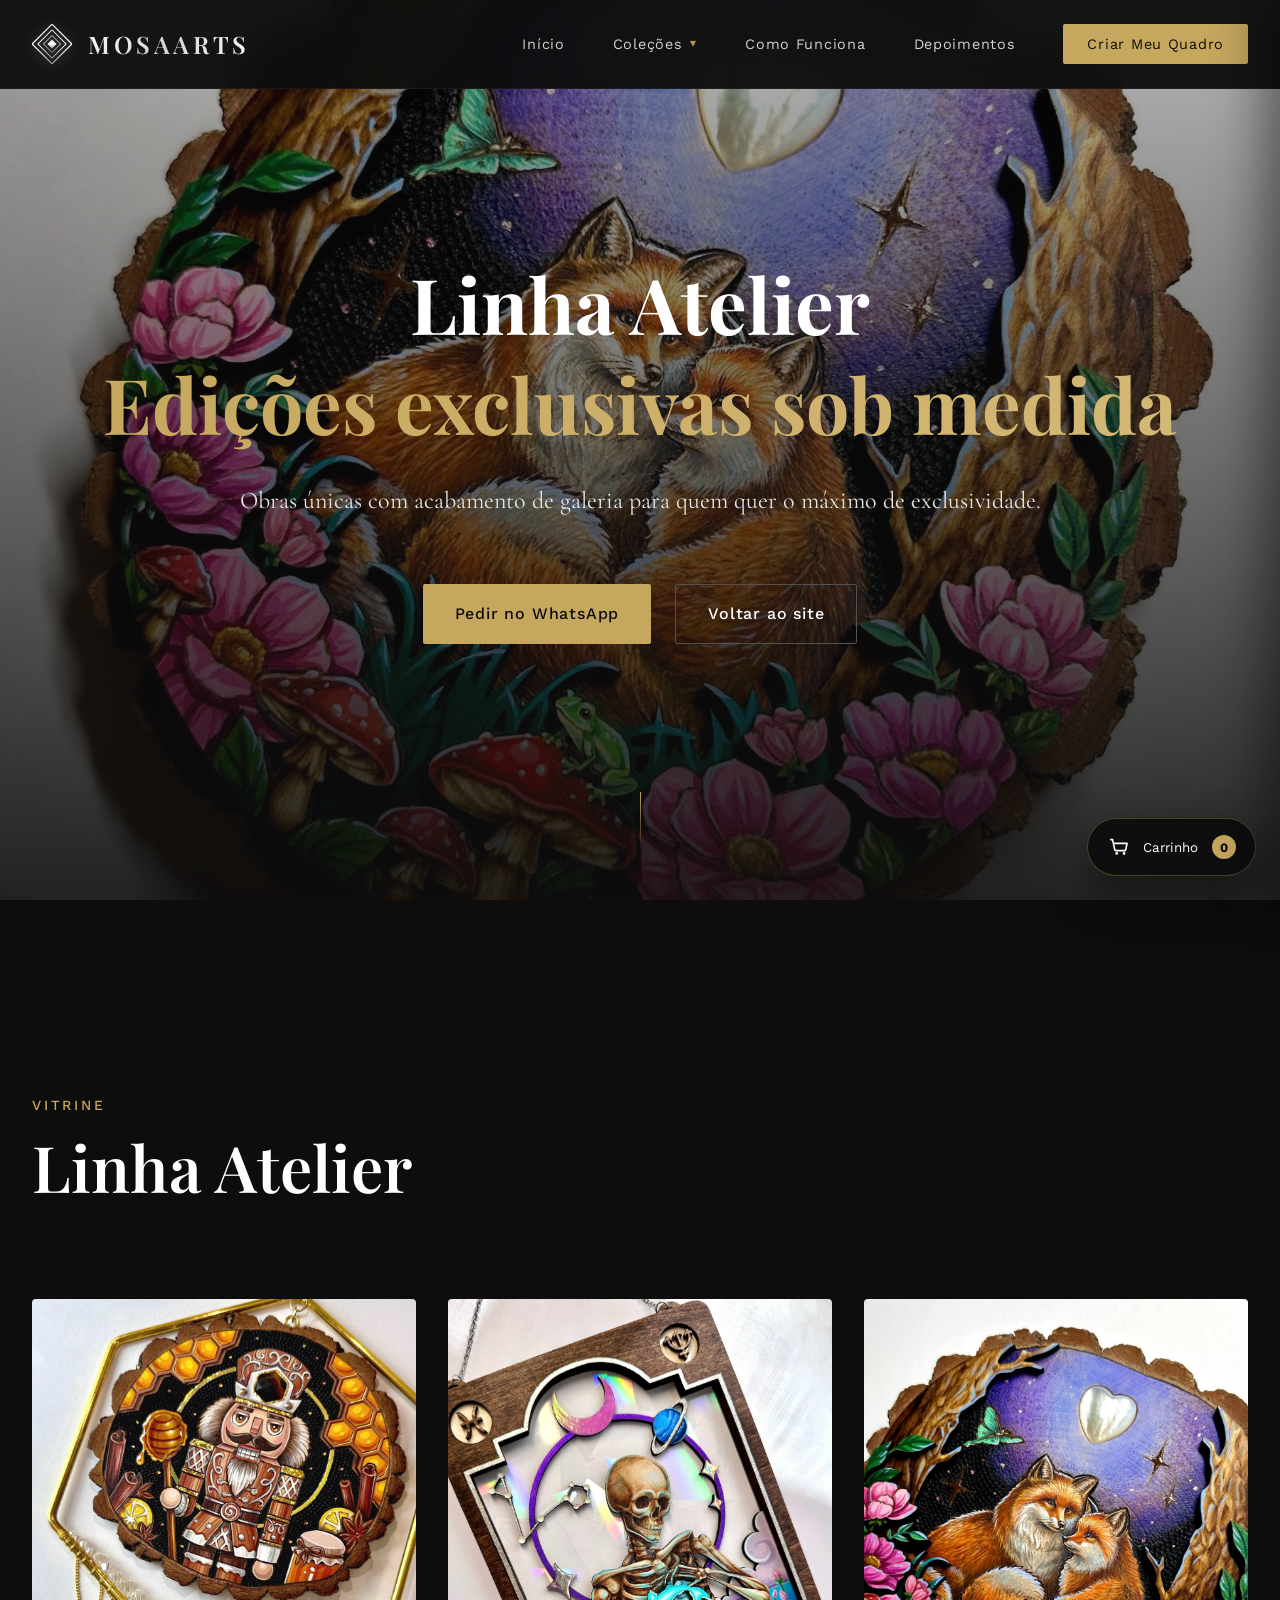
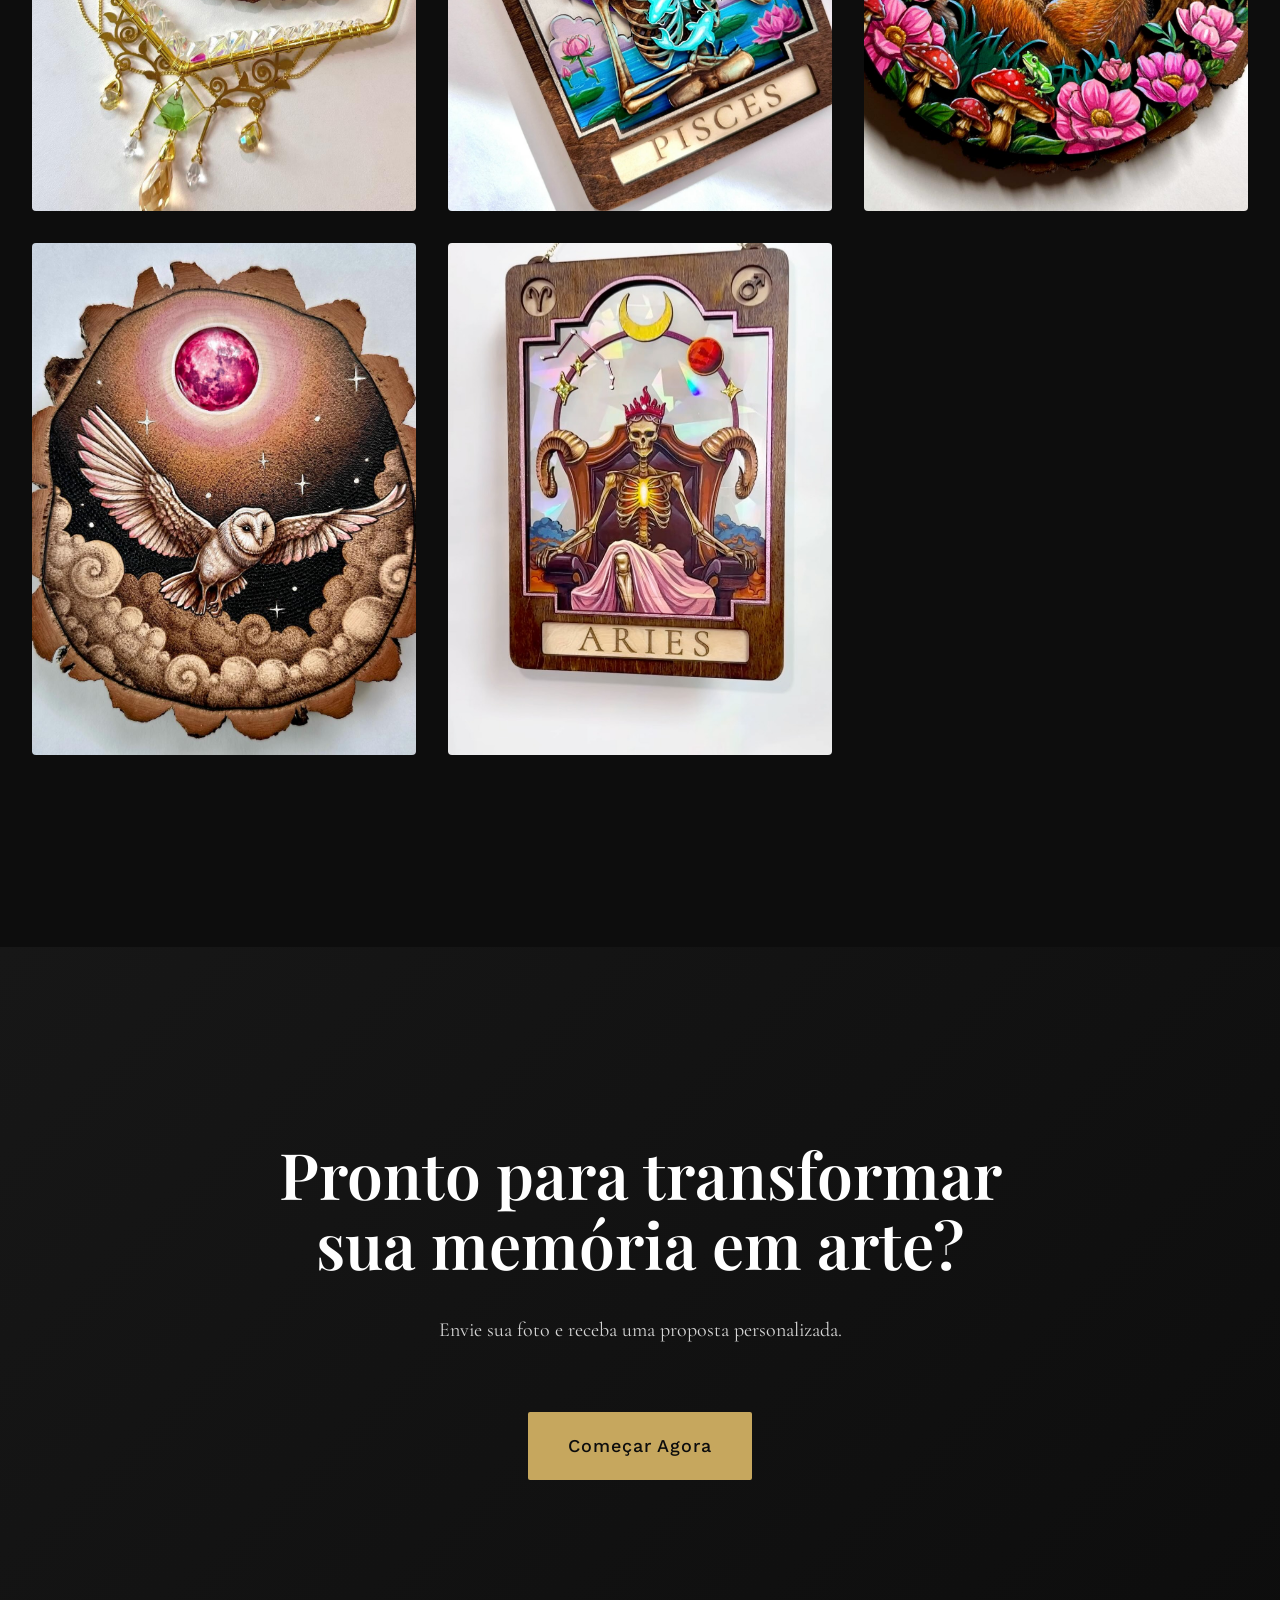
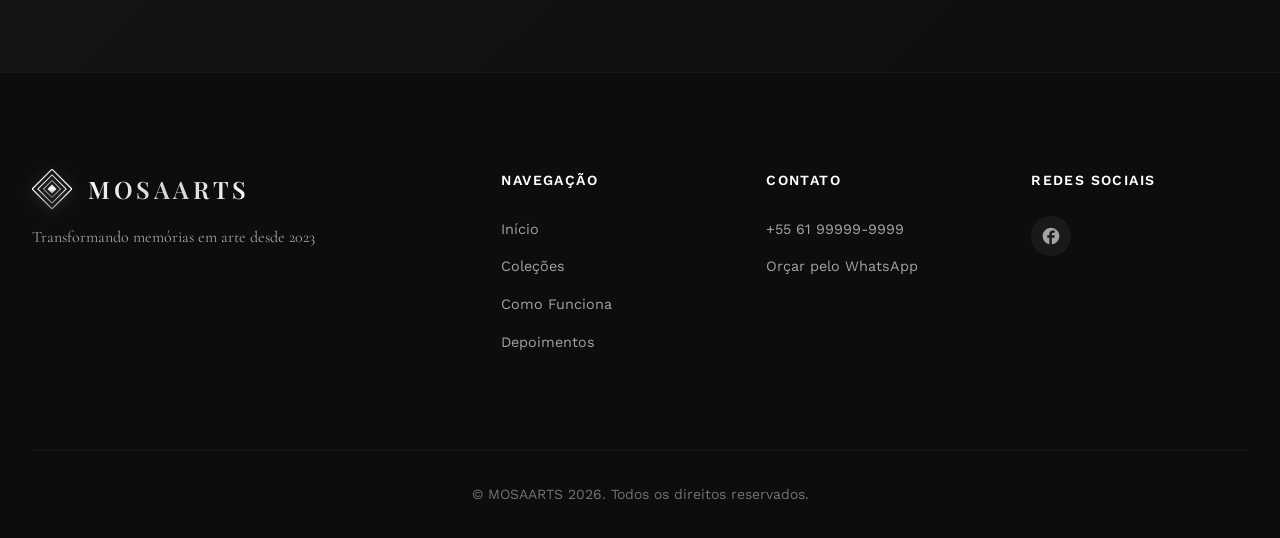
<file: linha-atelier.html>
<!DOCTYPE html>
<html lang="pt-BR">
<head>
    <meta charset="UTF-8">
    <meta name="viewport" content="width=device-width, initial-scale=1.0">
    <title>MOSAARTS — Linha Atelier</title>
    <link rel="stylesheet" href="style.css">
</head>
<body>
    <header class="header">
        <nav class="nav">
            <a class="logo" href="index.html#inicio" aria-label="Voltar para o início">
                <svg class="logo-icon" viewBox="0 0 100 100" fill="none" xmlns="http://www.w3.org/2000/svg">
                    <defs>
                        <linearGradient id="logoGradientLine" x1="0%" y1="0%" x2="100%" y2="100%">
                            <stop offset="0%" style="stop-color:#E8E8E8;stop-opacity:1" />
                            <stop offset="50%" style="stop-color:#FFFFFF;stop-opacity:1" />
                            <stop offset="100%" style="stop-color:#A0A0A0;stop-opacity:1" />
                        </linearGradient>
                    </defs>
                    <g transform="rotate(45 50 50)">
                        <rect x="15" y="15" width="70" height="70" fill="none" stroke="url(#logoGradientLine)" stroke-width="3"/>
                        <rect x="25" y="25" width="50" height="50" fill="none" stroke="url(#logoGradientLine)" stroke-width="2.5"/>
                        <rect x="35" y="35" width="30" height="30" fill="none" stroke="url(#logoGradientLine)" stroke-width="2"/>
                        <rect x="42" y="42" width="16" height="16" fill="url(#logoGradientLine)"/>
                    </g>
                </svg>
                <span class="logo-text">MOSAARTS</span>
            </a>
            <ul class="nav-menu">
                <li><a href="index.html#inicio">Início</a></li>
                <li class="nav-dropdown">
                    <a href="index.html#linhas" class="dropdown-toggle">Coleções <span class="dropdown-caret">▾</span></a>
                    <ul class="dropdown-menu">
                        <li><a href="linha-essence.html">Linha Essence</a></li>
                        <li><a href="linha-layerart.html">Linha LayerArt</a></li>
                        <li><a href="linha-atelier.html">Linha Atelier</a></li>
                    </ul>
                </li>
                <li><a href="index.html#como-funciona">Como Funciona</a></li>
                <li><a href="index.html#depoimentos">Depoimentos</a></li>
                <li><a href="index.html#criar" class="nav-cta">Criar Meu Quadro</a></li>
            </ul>
            <button class="menu-toggle" aria-label="Menu">
                <span></span><span></span><span></span>
            </button>
        </nav>
    </header>

    <section class="hero" id="inicio">
        <div class="hero-background" style="background-image:url('629183742_18402452152132441_1429313259227310710_n.jpg'); background-position:center center;">
            <div class="hero-overlay"></div>
        </div>
        <div class="hero-content">
            <h1 class="hero-title">
                <span class="hero-title-line">Linha Atelier</span>
                <span class="hero-title-line hero-title-highlight">Edições exclusivas sob medida</span>
            </h1>
            <p class="hero-subtitle">Obras únicas com acabamento de galeria para quem quer o máximo de exclusividade.</p>
            <div class="hero-actions">
                <a href="index.html#criar" class="btn btn-primary">Pedir no WhatsApp</a>
                <a href="index.html#colecao" class="btn btn-secondary">Voltar ao site</a>
            </div>
        </div>
        <div class="hero-scroll"><div class="hero-scroll-line"></div></div>
    </section>

    <section class="gallery" id="colecao">
        <div class="container">
            <div class="section-header">
                <span class="section-label">Vitrine</span>
                <h2 class="section-title">Linha Atelier</h2>
            </div>
            
            <div class="gallery-grid">

                <div class="gallery-item">
                    <div class="gallery-image">
                        <img src="587785806_18394315855132441_5731609512388290162_n.jpg" alt="Peça autoral Quebra-Nozes Dourado - MOSAARTS" class="gallery-img">
                    </div>
                    <div class="gallery-info">
                        <h3>Quebra-Nozes Dourado</h3>
                        <p>Peça autoral com atmosfera quente, detalhes ornamentais e acabamento cenográfico refinado.</p>
                        <span class="category-tag">Exclusivo sob medida</span>
                        <div class="product-price-row">
                            <span class="product-price-label">A partir de</span>
                            <strong class="product-price">R$ 989,90</strong>
                        </div>
                        <button class="btn btn-primary btn-cart add-to-cart-btn" type="button" data-product-name="Quebra-Nozes Dourado" data-product-price="989.90">
                            Adicionar ao carrinho
                        </button>
                    </div>
                </div>

                <div class="gallery-item">
                    <div class="gallery-image">
                        <img src="628927218_18401653852132441_4092043478894553251_n.jpg" alt="Peça autoral Signo de Peixes - MOSAARTS" class="gallery-img">
                    </div>
                    <div class="gallery-info">
                        <h3>Signo de Peixes</h3>
                        <p>Composição mística com linguagem simbólica, camadas visuais e brilho artístico singular.</p>
                        <span class="category-tag">Arte personalizada</span>
                        <div class="product-price-row">
                            <span class="product-price-label">A partir de</span>
                            <strong class="product-price">R$ 1.349</strong>
                        </div>
                        <button class="btn btn-primary btn-cart add-to-cart-btn" type="button" data-product-name="Signo de Peixes" data-product-price="1349.00">
                            Adicionar ao carrinho
                        </button>
                    </div>
                </div>

                <div class="gallery-item">
                    <div class="gallery-image">
                        <img src="629183742_18402452152132441_1429313259227310710_n.jpg" alt="Peça autoral Raposas ao Luar - MOSAARTS" class="gallery-img">
                    </div>
                    <div class="gallery-info">
                        <h3>Raposas ao Luar</h3>
                        <p>Obra delicada com clima de conto ilustrado, natureza viva e pintura rica em textura.</p>
                        <span class="category-tag">Pintura em madeira</span>
                        <div class="product-price-row">
                            <span class="product-price-label">A partir de</span>
                            <strong class="product-price">R$ 829,90</strong>
                        </div>
                        <button class="btn btn-primary btn-cart add-to-cart-btn" type="button" data-product-name="Raposas ao Luar" data-product-price="829.90">
                            Adicionar ao carrinho
                        </button>
                    </div>
                </div>

                <div class="gallery-item">
                    <div class="gallery-image">
                        <img src="649051438_18404824603132441_9034935591800528532_n.jpg" alt="Peça autoral Coruja Celestial - MOSAARTS" class="gallery-img">
                    </div>
                    <div class="gallery-info">
                        <h3>Coruja Celestial</h3>
                        <p>Visual noturno sofisticado com lua rubi, nuvens etéreas e traço artesanal refinado.</p>
                        <span class="category-tag">Edição autoral</span>
                        <div class="product-price-row">
                            <span class="product-price-label">A partir de</span>
                            <strong class="product-price">R$ 1.339,90</strong>
                        </div>
                        <button class="btn btn-primary btn-cart add-to-cart-btn" type="button" data-product-name="Coruja Celestial" data-product-price="1339.90">
                            Adicionar ao carrinho
                        </button>
                    </div>
                </div>

                <div class="gallery-item">
                    <div class="gallery-image">
                        <img src="657702446_18407739892132441_7415108048412754743_n.jpg" alt="Peça autoral Signo de Áries - MOSAARTS" class="gallery-img">
                    </div>
                    <div class="gallery-info">
                        <h3>Signo de Áries</h3>
                        <p>Composição dramática com estética zodiacal, presença escultórica e assinatura artística.</p>
                        <span class="category-tag">Coleção Atelier</span>
                        <div class="product-price-row">
                            <span class="product-price-label">A partir de</span>
                            <strong class="product-price">R$ 1.349,90</strong>
                        </div>
                        <button class="btn btn-primary btn-cart add-to-cart-btn" type="button" data-product-name="Signo de Áries" data-product-price="1349.90">
                            Adicionar ao carrinho
                        </button>
                    </div>
                </div>

            </div>
        </div>
    </section>

    <section class="cta-final">
        <div class="container">
            <div class="cta-content">
                <h2 class="cta-title">Pronto para transformar<br>sua memória em arte?</h2>
                <p class="cta-subtitle">Envie sua foto e receba uma proposta personalizada.</p>
                <a href="index.html#criar" class="btn btn-primary btn-large">Começar Agora</a>
            </div>
        </div>
    </section>

    <footer class="footer">
        <div class="container">
            <div class="footer-content">
                <div class="footer-brand">
                    <div class="logo">
                        <svg class="logo-icon" viewBox="0 0 100 100" fill="none" xmlns="http://www.w3.org/2000/svg">
                            <defs>
                                <linearGradient id="logoGradientFooterLine" x1="0%" y1="0%" x2="100%" y2="100%">
                                    <stop offset="0%" style="stop-color:#E8E8E8;stop-opacity:1" />
                                    <stop offset="50%" style="stop-color:#FFFFFF;stop-opacity:1" />
                                    <stop offset="100%" style="stop-color:#A0A0A0;stop-opacity:1" />
                                </linearGradient>
                            </defs>
                            <g transform="rotate(45 50 50)">
                                <rect x="15" y="15" width="70" height="70" fill="none" stroke="url(#logoGradientFooterLine)" stroke-width="3"/>
                                <rect x="25" y="25" width="50" height="50" fill="none" stroke="url(#logoGradientFooterLine)" stroke-width="2.5"/>
                                <rect x="35" y="35" width="30" height="30" fill="none" stroke="url(#logoGradientFooterLine)" stroke-width="2"/>
                                <rect x="42" y="42" width="16" height="16" fill="url(#logoGradientFooterLine)"/>
                            </g>
                        </svg>
                        <span class="logo-text">MOSAARTS</span>
                    </div>
                    <p class="footer-tagline">Transformando memórias em arte desde 2023</p>
                </div>

                <div class="footer-links">
                    <div class="footer-column">
                        <h4>Navegação</h4>
                        <ul>
                            <li><a href="index.html#inicio">Início</a></li>
                            <li><a href="index.html#linhas">Coleções</a></li>
                            <li><a href="index.html#como-funciona">Como Funciona</a></li>
                            <li><a href="index.html#depoimentos">Depoimentos</a></li>
                        </ul>
                    </div>
                    <div class="footer-column">
                        <h4>Contato</h4>
                        <ul>
                            <li><a href="tel:+5561999999999">+55 61 99999-9999</a></li>
                            <li><a href="index.html#criar">Orçar pelo WhatsApp</a></li>
                        </ul>
                    </div>
                    <div class="footer-column">
                        <h4>Redes Sociais</h4>
                        <div class="social-links">
                            <a href="#" aria-label="Instagram">
                                <svg viewBox="0 0 24 24" fill="currentColor">
                                    <path d="M12 2C6.477 2 2 6.477 2 12C2 17.523 6.477 22 12 22C17.523 22 22 17.523 22 12C22 6.477 17.523 2 12 2ZM16.5 8H14.5C13.673 8 13 8.673 13 9.5V11H16.5L16 14H13V22H10V14H7.5V11H10V9.5C10 7.019 11.519 5.5 14 5.5H16.5V8Z"/>
                                </svg>
                            </a>
                        </div>
                    </div>
                </div>
            </div>
            <div class="footer-bottom">
                <p>© MOSAARTS 2026. Todos os direitos reservados.</p>
            </div>
        </div>
    </footer>

    <script src="script.js"></script>
</body>
</html>
</file>
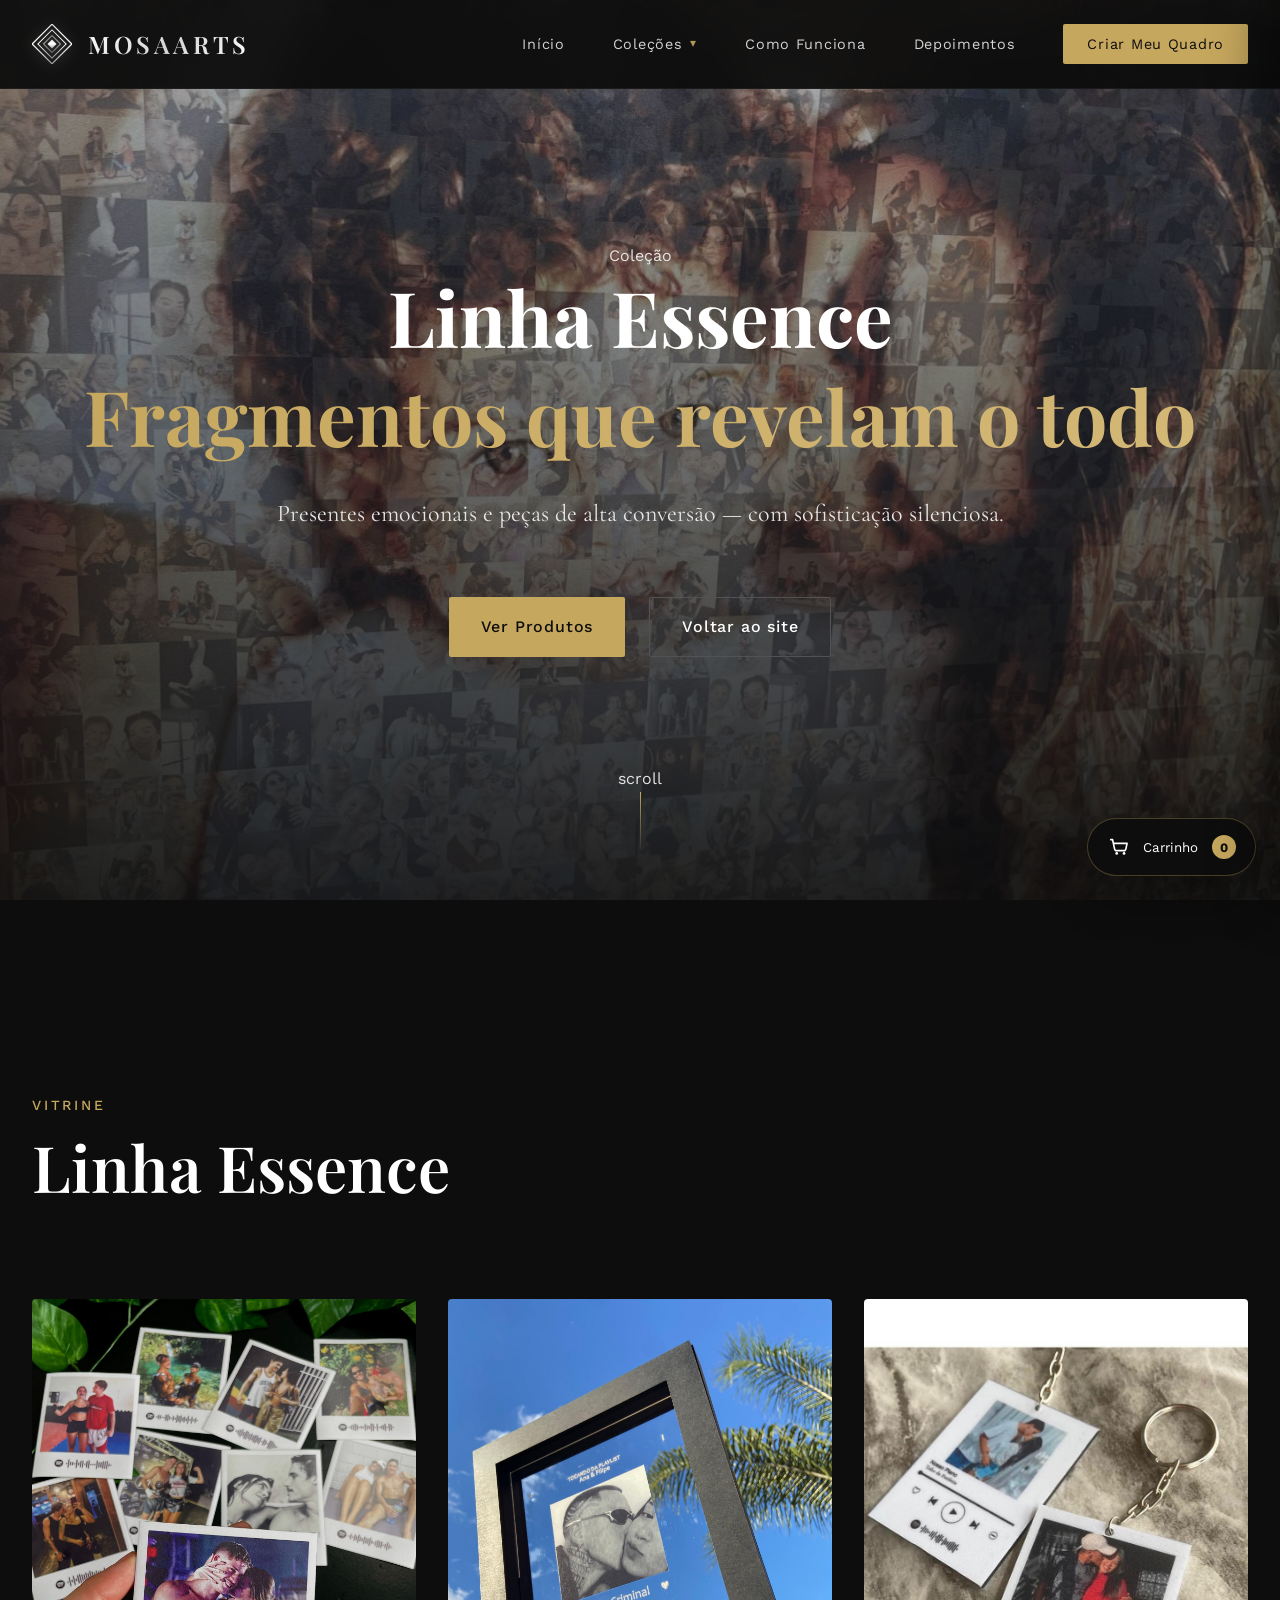
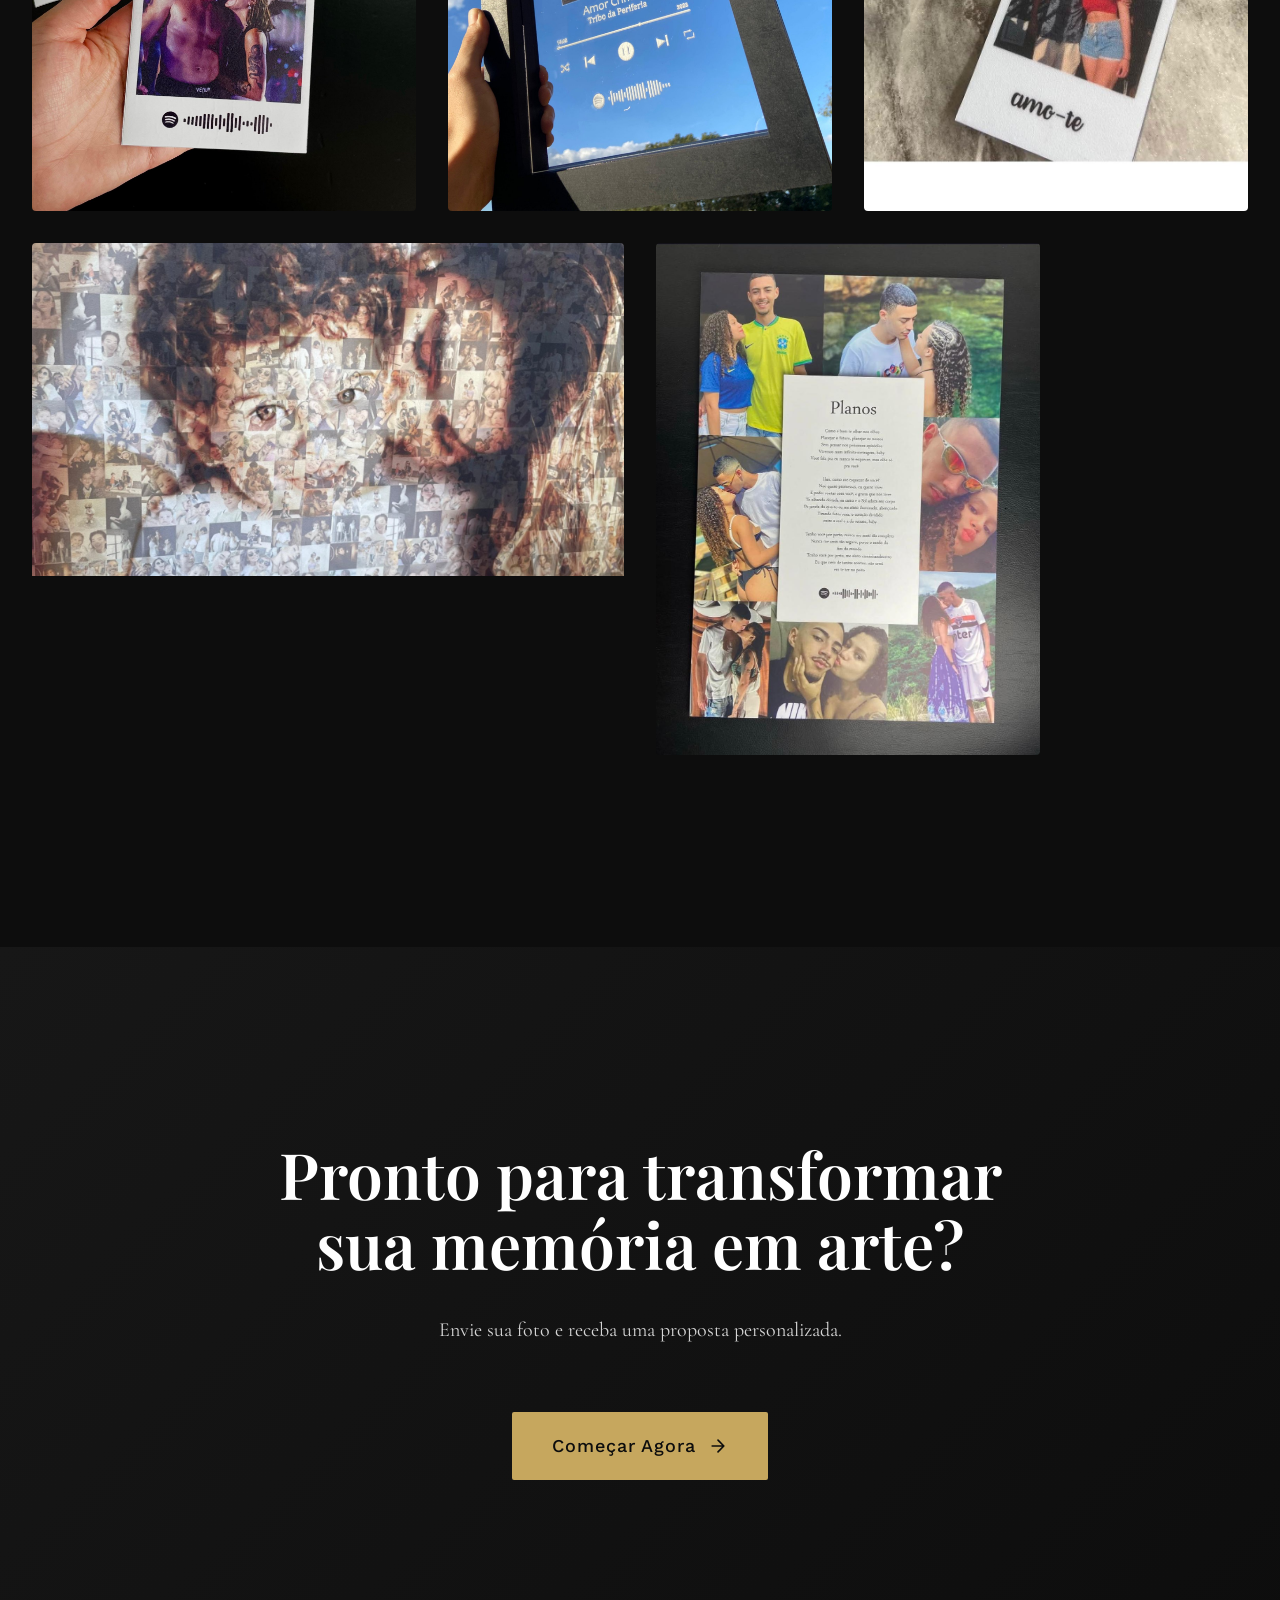
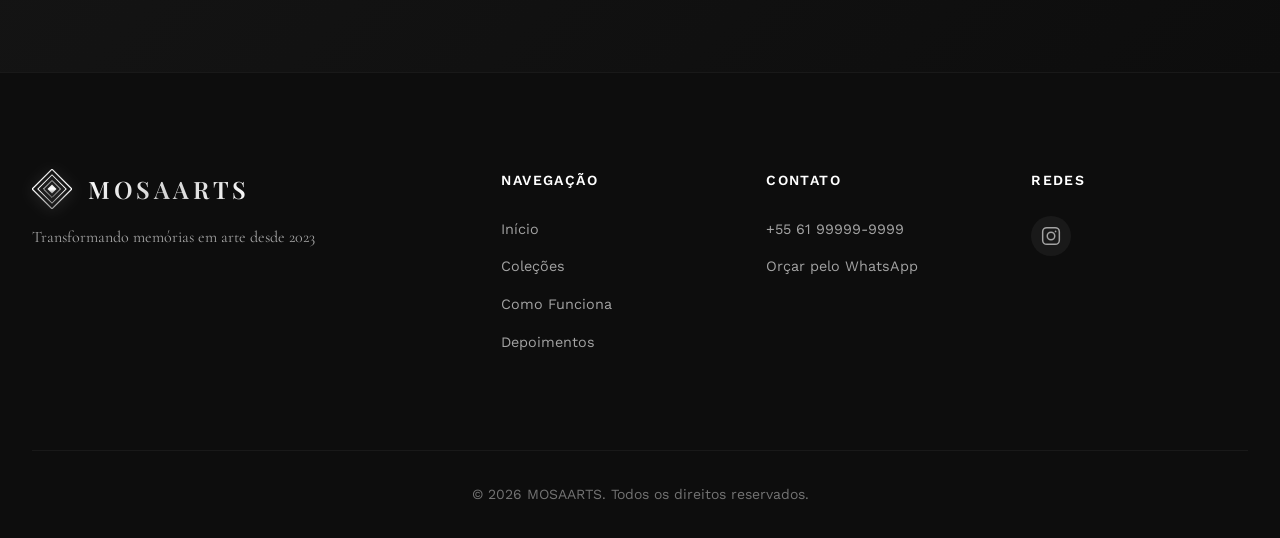
<file: linha-essence.html>
<!DOCTYPE html>
<html lang="pt-BR">
<head>
  <meta charset="UTF-8">
  <meta name="viewport" content="width=device-width, initial-scale=1.0">
  <meta name="description" content="MOSAARTS Linha Essence — Presentes emocionais e peças de alta conversão com sofisticação silenciosa.">
  <title>MOSAARTS — Linha Essence</title>
  <link rel="preconnect" href="https://fonts.googleapis.com">
  <link rel="preconnect" href="https://fonts.gstatic.com" crossorigin>
  <link rel="stylesheet" href="style.css">
</head>
<body>

  <header class="header" role="banner">
    <nav class="nav" aria-label="Navegação principal">
      <a class="logo" href="index.html" aria-label="MOSAARTS — Voltar ao início">
        <svg class="logo-icon" viewBox="0 0 100 100" fill="none" aria-hidden="true">
          <defs>
            <linearGradient id="lg-h" x1="0%" y1="0%" x2="100%" y2="100%">
              <stop offset="0%"   stop-color="#E8E8E8"/>
              <stop offset="50%"  stop-color="#FFFFFF"/>
              <stop offset="100%" stop-color="#A0A0A0"/>
            </linearGradient>
          </defs>
          <g transform="rotate(45 50 50)">
            <rect x="15" y="15" width="70" height="70" fill="none" stroke="url(#lg-h)" stroke-width="3"/>
            <rect x="25" y="25" width="50" height="50" fill="none" stroke="url(#lg-h)" stroke-width="2.5"/>
            <rect x="35" y="35" width="30" height="30" fill="none" stroke="url(#lg-h)" stroke-width="2"/>
            <rect x="42" y="42" width="16" height="16" fill="url(#lg-h)"/>
          </g>
        </svg>
        <span class="logo-text">MOSAARTS</span>
      </a>
      <ul class="nav-menu">
        <li><a href="index.html#inicio">Início</a></li>
        <li class="nav-dropdown">
          <a href="index.html#linhas" class="dropdown-toggle" aria-haspopup="true">
            Coleções <span class="dropdown-caret" aria-hidden="true">▾</span>
          </a>
          <ul class="dropdown-menu">
            <li><a href="linha-essence.html">Linha Essence</a></li>
            <li><a href="linha-layerart.html">Linha LayerArt</a></li>
            <li><a href="linha-atelier.html">Linha Atelier</a></li>
          </ul>
        </li>
        <li><a href="index.html#como-funciona">Como Funciona</a></li>
        <li><a href="index.html#depoimentos">Depoimentos</a></li>
        <li><a href="index.html#criar" class="nav-cta">Criar Meu Quadro</a></li>
      </ul>
      <button class="menu-toggle" aria-label="Abrir menu">
        <span></span><span></span><span></span>
      </button>
    </nav>
  </header>

  <!-- HERO -->
  <section class="hero" id="inicio">
    <div class="hero-background" style="background-image:url('mosaico-momentos.jpg');" aria-hidden="true">
      <div class="hero-overlay"></div>
    </div>
    <div class="hero-content">
      <div class="hero-eyebrow" aria-hidden="true">
        <span class="hero-eyebrow-line"></span>
        <span class="hero-eyebrow-text">Coleção</span>
      </div>
      <h1 class="hero-title">
        <span class="hero-title-line">Linha Essence</span>
        <span class="hero-title-line hero-title-highlight">Fragmentos que revelam o todo</span>
      </h1>
      <p class="hero-subtitle">Presentes emocionais e peças de alta conversão — com sofisticação silenciosa.</p>
      <div class="hero-actions">
        <a href="#colecao" class="btn btn-primary">Ver Produtos</a>
        <a href="index.html" class="btn btn-secondary">Voltar ao site</a>
      </div>
    </div>
    <div class="hero-scroll" aria-hidden="true">
      <span class="hero-scroll-label">scroll</span>
      <div class="hero-scroll-line"></div>
    </div>
  </section>

  <!-- VITRINE -->
  <section class="gallery" id="colecao" aria-labelledby="essence-title">
    <div class="container">
      <div class="section-header">
        <span class="section-label">Vitrine</span>
        <h2 class="section-title" id="essence-title">Linha Essence</h2>
      </div>

      <div class="gallery-grid">
        <div class="gallery-item">
          <div class="gallery-image">
            <img src="polaroids.jpg" alt="Polaroids Personalizados" class="gallery-img" loading="lazy">
          </div>
          <div class="gallery-info" aria-hidden="true">
            <h3>Polaroids Personalizados</h3>
            <p>Nostalgia com design contemporâneo</p>
            <span class="category-tag" style="display:inline-block;margin-bottom:.75rem;">Presente rápido e marcante</span>
            <div class="product-price-row">
              <span class="product-price-label">A partir de</span>
              <strong class="product-price">R$ 89,90</strong>
            </div>
            <button class="btn btn-primary btn-cart add-to-cart-btn"
              data-product-name="Polaroids Personalizados"
              data-product-price="89.90">
              Adicionar ao carrinho
            </button>
          </div>
        </div>

        <div class="gallery-item">
          <div class="gallery-image">
            <img src="spotify-frame.jpg" alt="Spotify Frames" class="gallery-img" loading="lazy">
          </div>
          <div class="gallery-info" aria-hidden="true">
            <h3>Spotify Frames</h3>
            <p>Música e memória em perfeita harmonia</p>
            <span class="category-tag" style="display:inline-block;margin-bottom:.75rem;">Produto campeão de conversão</span>
            <div class="product-price-row">
              <span class="product-price-label">A partir de</span>
              <strong class="product-price">R$ 169,90</strong>
            </div>
            <button class="btn btn-primary btn-cart add-to-cart-btn"
              data-product-name="Spotify Frames"
              data-product-price="169.90">
              Adicionar ao carrinho
            </button>
          </div>
        </div>

        <div class="gallery-item">
          <div class="gallery-image">
            <img src="chaveiros.jpg" alt="Chaveiros & Acessórios" class="gallery-img" loading="lazy">
          </div>
          <div class="gallery-info" aria-hidden="true">
            <h3>Chaveiros & Acessórios</h3>
            <p>Leve suas memórias sempre com você</p>
            <span class="category-tag" style="display:inline-block;margin-bottom:.75rem;">Detalhe premium no dia a dia</span>
            <div class="product-price-row">
              <span class="product-price-label">A partir de</span>
              <strong class="product-price">R$ 49,90</strong>
            </div>
            <button class="btn btn-primary btn-cart add-to-cart-btn"
              data-product-name="Chaveiros & Acessórios"
              data-product-price="49.90">
              Adicionar ao carrinho
            </button>
          </div>
        </div>

        <div class="gallery-item gallery-item-large">
          <div class="gallery-image">
            <img src="mosaico-momentos.jpg" alt="Mosaico de Momentos" class="gallery-img" loading="lazy">
          </div>
          <div class="gallery-info" aria-hidden="true">
            <h3>Mosaico de Momentos</h3>
            <p>Composição artística com dezenas de fotos</p>
            <div class="product-price-row">
              <span class="product-price-label">A partir de</span>
              <strong class="product-price">R$ 329,90</strong>
            </div>
            <button class="btn btn-primary btn-cart add-to-cart-btn"
              data-product-name="Mosaico de Momentos"
              data-product-price="329.90">
              Adicionar ao carrinho
            </button>
          </div>
        </div>

        <div class="gallery-item">
          <div class="gallery-image">
            <img src="quadros-letras.jpg" alt="Quadros com Letras" class="gallery-img" loading="lazy">
          </div>
          <div class="gallery-info" aria-hidden="true">
            <h3>Quadros com Letras</h3>
            <p>Poesia visual para eternizar sentimentos</p>
            <div class="product-price-row">
              <span class="product-price-label">A partir de</span>
              <strong class="product-price">R$ 149,90</strong>
            </div>
            <button class="btn btn-primary btn-cart add-to-cart-btn"
              data-product-name="Quadros com Letras"
              data-product-price="149.90">
              Adicionar ao carrinho
            </button>
          </div>
        </div>
      </div>
    </div>
  </section>

  <!-- CTA -->
  <section class="cta-final">
    <div class="container">
      <div class="cta-content">
        <h2 class="cta-title">Pronto para transformar<br>sua memória em arte?</h2>
        <p class="cta-subtitle">Envie sua foto e receba uma proposta personalizada.</p>
        <a href="index.html#criar" class="btn btn-primary btn-large">
          Começar Agora
          <svg viewBox="0 0 24 24" fill="none" aria-hidden="true"><path d="M5 12H19M19 12L12 5M19 12L12 19" stroke="currentColor" stroke-width="2" stroke-linecap="round"/></svg>
        </a>
      </div>
    </div>
  </section>

  <footer class="footer">
    <div class="container">
      <div class="footer-content">
        <div class="footer-brand">
          <a class="logo" href="index.html" aria-label="MOSAARTS">
            <svg class="logo-icon" viewBox="0 0 100 100" fill="none" aria-hidden="true">
              <defs><linearGradient id="lg-f2" x1="0%" y1="0%" x2="100%" y2="100%"><stop offset="0%" stop-color="#E8E8E8"/><stop offset="50%" stop-color="#FFFFFF"/><stop offset="100%" stop-color="#A0A0A0"/></linearGradient></defs>
              <g transform="rotate(45 50 50)"><rect x="15" y="15" width="70" height="70" fill="none" stroke="url(#lg-f2)" stroke-width="3"/><rect x="25" y="25" width="50" height="50" fill="none" stroke="url(#lg-f2)" stroke-width="2.5"/><rect x="35" y="35" width="30" height="30" fill="none" stroke="url(#lg-f2)" stroke-width="2"/><rect x="42" y="42" width="16" height="16" fill="url(#lg-f2)"/></g>
            </svg>
            <span class="logo-text">MOSAARTS</span>
          </a>
          <p class="footer-tagline">Transformando memórias em arte desde 2023</p>
        </div>
        <div class="footer-links">
          <div class="footer-column">
            <h4>Navegação</h4>
            <ul>
              <li><a href="index.html#inicio">Início</a></li>
              <li><a href="index.html#linhas">Coleções</a></li>
              <li><a href="index.html#como-funciona">Como Funciona</a></li>
              <li><a href="index.html#depoimentos">Depoimentos</a></li>
            </ul>
          </div>
          <div class="footer-column">
            <h4>Contato</h4>
            <ul>
              <li><a href="tel:+5561999999999">+55 61 99999-9999</a></li>
              <li><a href="index.html#criar">Orçar pelo WhatsApp</a></li>
            </ul>
          </div>
          <div class="footer-column">
            <h4>Redes</h4>
            <div class="social-links">
              <a href="#" aria-label="Instagram">
                <svg viewBox="0 0 24 24" fill="none" aria-hidden="true"><rect x="2" y="2" width="20" height="20" rx="5" stroke="currentColor" stroke-width="1.8"/><circle cx="12" cy="12" r="4.5" stroke="currentColor" stroke-width="1.8"/><circle cx="17.5" cy="6.5" r="1" fill="currentColor"/></svg>
              </a>
            </div>
          </div>
        </div>
      </div>
      <div class="footer-bottom">
        <p>&copy; 2026 MOSAARTS. Todos os direitos reservados.</p>
      </div>
    </div>
  </footer>

  <script src="script.js"></script>
</body>
</html>
</file>
<file: style.css>
/* ===================================
   MOSAARTS - Premium CSS Stylesheet
   Luxury editorial design with refined aesthetics
   =================================== */

/* --- IMPORTS & FONTS --- */
@import url('https://fonts.googleapis.com/css2?family=Cormorant+Garamond:wght@300;400;500;600;700&family=Playfair+Display:wght@400;500;600;700;800;900&family=Work+Sans:wght@300;400;500;600&display=swap');

/* --- CSS VARIABLES --- */
:root {
    /* Colors */
    --color-black: #0D0D0D;
    --color-black-pure: #000000;
    --color-white: #FFFFFF;
    --color-gray-100: #F5F5F5;
    --color-gray-200: #E5E5E5;
    --color-gray-300: #D4D4D4;
    --color-gray-400: #A3A3A3;
    --color-gray-500: #737373;
    --color-gray-600: #525252;
    --color-gray-700: #404040;
    --color-gray-800: #262626;
    --color-gray-900: #171717;
    --color-gold: #C6A75E;
    --color-gold-light: #D4B876;
    --color-gold-dark: #B8964A;
    
    /* Typography */
    --font-display: 'Playfair Display', serif;
    --font-serif: 'Cormorant Garamond', serif;
    --font-sans: 'Work Sans', sans-serif;
    
    /* Spacing */
    --space-xs: 0.5rem;
    --space-sm: 1rem;
    --space-md: 2rem;
    --space-lg: 4rem;
    --space-xl: 6rem;
    --space-2xl: 8rem;
    --space-3xl: 12rem;
    
    /* Transitions */
    --transition-fast: 0.2s ease;
    --transition-base: 0.4s ease;
    --transition-slow: 0.6s cubic-bezier(0.4, 0, 0.2, 1);
    
    /* Layout */
    --container-max: 1400px;
    --container-padding: 2rem;
}

/* --- RESET & BASE --- */
*, *::before, *::after {
    box-sizing: border-box;
    margin: 0;
    padding: 0;
}

html {
    scroll-behavior: smooth;
    font-size: 16px;
}

body {
    font-family: var(--font-sans);
    font-size: 1rem;
    line-height: 1.6;
    color: var(--color-gray-200);
    background-color: var(--color-black);
    overflow-x: hidden;
    -webkit-font-smoothing: antialiased;
    -moz-osx-font-smoothing: grayscale;
    cursor: default;
}

* {
    cursor: inherit;
}

a, button, input, select, textarea, .gallery-item, .file-label {
    cursor: pointer !important;
}

img {
    max-width: 100%;
    display: block;
}

a {
    color: inherit;
    text-decoration: none;
    transition: var(--transition-base);
}

button {
    font-family: inherit;
    cursor: pointer;
    border: none;
    background: none;
}

ul {
    list-style: none;
}

/* --- CONTAINER --- */
.container {
    max-width: var(--container-max);
    margin: 0 auto;
    padding: 0 var(--container-padding);
}

/* --- SECTION HEADERS --- */
.section-label {
    display: inline-block;
    font-family: var(--font-sans);
    font-size: 0.875rem;
    font-weight: 500;
    letter-spacing: 0.2em;
    text-transform: uppercase;
    color: var(--color-gold);
    margin-bottom: var(--space-sm);
    opacity: 0;
    animation: fadeInUp 0.8s ease forwards;
}

.section-title {
    font-family: var(--font-display);
    font-size: clamp(2.5rem, 5vw, 4rem);
    font-weight: 600;
    line-height: 1.1;
    color: var(--color-white);
    margin-bottom: var(--space-md);
    opacity: 0;
    animation: fadeInUp 0.8s ease 0.2s forwards;
}

.section-description {
    font-family: var(--font-serif);
    font-size: 1.25rem;
    line-height: 1.8;
    color: var(--color-gray-300);
    max-width: 600px;
    opacity: 0;
    animation: fadeInUp 0.8s ease 0.4s forwards;
}

.section-header {
    margin-bottom: var(--space-xl);
}

.section-header-center {
    text-align: center;
    margin-bottom: var(--space-xl);
}

.section-header-center .section-description {
    margin: 0 auto;
}

/* --- ANIMATIONS --- */
@keyframes fadeInUp {
    from {
        opacity: 0;
        transform: translateY(30px);
    }
    to {
        opacity: 1;
        transform: translateY(0);
    }
}

@keyframes fadeIn {
    from {
        opacity: 0;
    }
    to {
        opacity: 1;
    }
}

@keyframes scaleIn {
    from {
        opacity: 0;
        transform: scale(0.9);
    }
    to {
        opacity: 1;
        transform: scale(1);
    }
}

/* --- HEADER / NAVIGATION --- */
.header {
    position: fixed;
    top: 0;
    left: 0;
    right: 0;
    z-index: 1000;
    background-color: rgba(13, 13, 13, 0.95);
    backdrop-filter: blur(20px);
    border-bottom: 1px solid rgba(255, 255, 255, 0.05);
    animation: fadeIn 1s ease;
}

.nav {
    display: flex;
    align-items: center;
    justify-content: space-between;
    max-width: var(--container-max);
    margin: 0 auto;
    padding: 1.5rem var(--container-padding);
}

.logo {
    display: flex;
    align-items: center;
    gap: 1rem;
    font-family: var(--font-display);
    font-size: 1.5rem;
    font-weight: 600;
    color: var(--color-white);
    letter-spacing: 0.15em;
}

.logo-icon {
    width: 40px;
    height: 40px;
    flex-shrink: 0;
    filter: drop-shadow(0 2px 8px rgba(255, 255, 255, 0.3));
    transition: all var(--transition-base);
}

.logo:hover .logo-icon {
    filter: drop-shadow(0 4px 12px rgba(255, 255, 255, 0.5));
    transform: scale(1.05);
}

.logo-text {
    font-weight: 600;
    letter-spacing: 0.15em;
    background: linear-gradient(135deg, var(--color-white) 0%, var(--color-gray-300) 50%, var(--color-white) 100%);
    -webkit-background-clip: text;
    -webkit-text-fill-color: transparent;
    background-clip: text;
}

.nav-menu {
    display: flex;
    gap: 3rem;
    align-items: center;
}

.nav-menu a {
    font-family: var(--font-sans);
    font-size: 0.9rem;
    font-weight: 400;
    color: var(--color-gray-300);
    letter-spacing: 0.05em;
    position: relative;
}

.nav-menu a::after {
    content: '';
    position: absolute;
    bottom: -4px;
    left: 0;
    width: 0;
    height: 1px;
    background-color: var(--color-gold);
    transition: width var(--transition-base);
}

.nav-menu a:hover {
    color: var(--color-white);
}

.nav-menu a:hover::after {
    width: 100%;
}


/* --- NAV DROPDOWN (COLEÇÕES) --- */
.nav-dropdown {
    position: relative;
}

.dropdown-toggle {
    display: inline-flex;
    align-items: center;
    gap: 0.5rem;
}

.dropdown-caret {
    font-size: 0.75rem;
    color: var(--color-gold);
    transform: translateY(-1px);
    opacity: 0.9;
}

.dropdown-menu {
    display: none;
    position: absolute;
    top: 100%;
    left: -1rem;
    min-width: 220px;
    padding: 0.75rem;
    background: rgba(13, 13, 13, 0.92);
    border: 1px solid rgba(198, 167, 94, 0.18);
    border-radius: 6px;
    box-shadow: 0 24px 60px rgba(0, 0, 0, 0.55);
    backdrop-filter: blur(10px);
    -webkit-backdrop-filter: blur(10px);
    z-index: 9999;
}

.dropdown-menu li {
    list-style: none;
}

.dropdown-menu a {
    display: block;
    padding: 0.75rem 0.9rem;
    border-radius: 4px;
    color: var(--color-gray-200);
    letter-spacing: 0.03em;
}

.dropdown-menu a:hover {
    background: rgba(198, 167, 94, 0.08);
    color: var(--color-white);
}

.header .nav-dropdown:hover .dropdown-menu {
    display: block;
}

/* Keep underline behavior off for dropdown container */
.nav-dropdown > a::after {
    bottom: -4px;
}

.nav-cta {
    padding: 0.75rem 1.5rem;
    background-color: var(--color-gold);
    color: var(--color-black) !important;
    border-radius: 2px;
    font-weight: 500;
}

.nav-cta::after {
    display: none;
}

.nav-cta:hover {
    background-color: var(--color-gold-light);
    transform: translateY(-2px);
}

.menu-toggle {
    display: none;
    flex-direction: column;
    gap: 6px;
    padding: 0.5rem;
}

.menu-toggle span {
    width: 24px;
    height: 2px;
    background-color: var(--color-white);
    transition: var(--transition-base);
}

/* --- HERO SECTION --- */
.hero {
    position: relative;
    height: 100vh;
    display: flex;
    align-items: center;
    justify-content: center;
    overflow: hidden;
}

.hero-background {
    position: absolute;
    inset: 0;
    background-image: url('/mnt/user-data/uploads/hero.jpg');
    background-size: cover;
    background-position: center;
    background-repeat: no-repeat;
    animation: scaleIn 1.5s ease;
}

.hero-overlay {
    position: absolute;
    inset: 0;
    background: linear-gradient(
        to bottom,
        rgba(13, 13, 13, 0.3) 0%,
        rgba(13, 13, 13, 0.6) 50%,
        rgba(13, 13, 13, 0.9) 100%
    );
}

.hero-content {
    position: relative;
    z-index: 10;
    text-align: center;
    max-width: 1200px;
    padding: 0 var(--container-padding);
}

.hero-title {
    font-family: var(--font-display);
    font-size: clamp(2.5rem, 6vw, 5.5rem);
    font-weight: 700;
    line-height: 1.15;
    color: var(--color-white);
    margin-bottom: var(--space-md);
}

.hero-title-line {
    display: block;
    opacity: 0;
    animation: fadeInUp 1s ease forwards;
    padding: 0.2rem 0;
}

.hero-title-line:nth-child(1) {
    animation-delay: 0.3s;
}

.hero-title-line:nth-child(2) {
    animation-delay: 0.5s;
}

.hero-title-line:nth-child(3) {
    animation-delay: 0.7s;
}

.hero-title-highlight {
    display: inline-block;
    background: linear-gradient(135deg, var(--color-gold) 0%, var(--color-gold-light) 100%);
    -webkit-background-clip: text;
    -webkit-text-fill-color: transparent;
    background-clip: text;
    margin-top: 0.3rem;
}

.hero-subtitle {
    font-family: var(--font-serif);
    font-size: clamp(1.125rem, 2vw, 1.5rem);
    line-height: 1.6;
    color: var(--color-gray-200);
    margin-bottom: var(--space-lg);
    opacity: 0;
    animation: fadeInUp 1s ease 0.9s forwards;
}

.hero-actions {
    display: flex;
    gap: 1.5rem;
    justify-content: center;
    flex-wrap: wrap;
    opacity: 0;
    animation: fadeInUp 1s ease 1.1s forwards;
}

.hero-scroll {
    position: absolute;
    bottom: 3rem;
    left: 50%;
    transform: translateX(-50%);
    display: flex;
    flex-direction: column;
    align-items: center;
    opacity: 0;
    animation: fadeIn 1s ease 1.5s forwards;
}

.hero-scroll-line {
    width: 1px;
    height: 60px;
    background: linear-gradient(to bottom, var(--color-gold), transparent);
    animation: scrollLine 2s ease-in-out infinite;
}

@keyframes scrollLine {
    0%, 100% {
        transform: scaleY(0.5);
        opacity: 0.5;
    }
    50% {
        transform: scaleY(1);
        opacity: 1;
    }
}

/* --- BUTTONS --- */
.btn {
    display: inline-flex;
    align-items: center;
    gap: 0.75rem;
    padding: 1rem 2rem;
    font-family: var(--font-sans);
    font-size: 1rem;
    font-weight: 500;
    letter-spacing: 0.05em;
    border-radius: 2px;
    transition: all var(--transition-base);
    cursor: pointer;
}

.btn svg {
    width: 20px;
    height: 20px;
    transition: transform var(--transition-base);
}

.btn:hover svg {
    transform: translateX(5px);
}

.btn-primary {
    background-color: var(--color-gold);
    color: var(--color-black);
}

.btn-primary:hover {
    background-color: var(--color-gold-light);
    transform: translateY(-2px);
    box-shadow: 0 10px 30px rgba(198, 167, 94, 0.3);
}

.btn-secondary {
    background-color: transparent;
    color: var(--color-white);
    border: 1px solid var(--color-gray-600);
}

.btn-secondary:hover {
    background-color: rgba(255, 255, 255, 0.05);
    border-color: var(--color-gray-400);
    transform: translateY(-2px);
}

.btn-large {
    padding: 1.25rem 2.5rem;
    font-size: 1.125rem;
}

/* --- PRODUCT CATEGORIES SECTION --- */
.product-categories {
    padding: var(--space-3xl) 0;
    background: linear-gradient(180deg, var(--color-black) 0%, var(--color-gray-900) 50%, var(--color-black) 100%);
}

.categories-grid {
    display: grid;
    grid-template-columns: repeat(3, 1fr);
    gap: 2.5rem;
    margin: var(--space-xl) 0;
}

.category-card {
    padding: 3rem 2.5rem;
    background-color: var(--color-black);
    border: 1px solid rgba(255, 255, 255, 0.05);
    border-radius: 4px;
    text-align: center;
    transition: all var(--transition-base);
    position: relative;
    overflow: hidden;
    opacity: 0;
    animation: fadeInUp 0.8s ease forwards;
}

.category-card:nth-child(1) { animation-delay: 0.2s; }
.category-card:nth-child(2) { animation-delay: 0.4s; }
.category-card:nth-child(3) { animation-delay: 0.6s; }

.category-card::before {
    content: '';
    position: absolute;
    top: 0;
    left: 0;
    right: 0;
    height: 2px;
    background: linear-gradient(90deg, transparent, var(--color-gold), transparent);
    transform: translateX(-100%);
    transition: transform var(--transition-slow);
}

.category-card:hover {
    border-color: rgba(198, 167, 94, 0.3);
    transform: translateY(-10px);
    box-shadow: 0 20px 60px rgba(198, 167, 94, 0.15);
}

.category-card:hover::before {
    transform: translateX(100%);
}

.category-icon {
    width: 80px;
    height: 80px;
    margin: 0 auto 2rem;
    padding: 1.5rem;
    background: linear-gradient(135deg, rgba(198, 167, 94, 0.1) 0%, rgba(198, 167, 94, 0.05) 100%);
    border: 1px solid rgba(198, 167, 94, 0.2);
    border-radius: 50%;
    display: flex;
    align-items: center;
    justify-content: center;
    transition: all var(--transition-base);
}

.category-card:hover .category-icon {
    background: linear-gradient(135deg, rgba(198, 167, 94, 0.2) 0%, rgba(198, 167, 94, 0.1) 100%);
    border-color: var(--color-gold);
    transform: scale(1.1) rotate(5deg);
}

.category-icon svg {
    width: 100%;
    height: 100%;
    color: var(--color-gold);
}

.category-card h3 {
    font-family: var(--font-display);
    font-size: 1.75rem;
    font-weight: 600;
    color: var(--color-white);
    margin-bottom: 1rem;
    letter-spacing: -0.01em;
}

.category-card p {
    font-family: var(--font-serif);
    font-size: 1.125rem;
    line-height: 1.6;
    color: var(--color-gray-300);
    font-style: italic;
    margin-bottom: 1.5rem;
}

.category-tag {
    display: inline-block;
    font-family: var(--font-sans);
    font-size: 0.75rem;
    font-weight: 500;
    letter-spacing: 0.1em;
    text-transform: uppercase;
    color: var(--color-gold);
    padding: 0.5rem 1rem;
    background-color: rgba(198, 167, 94, 0.1);
    border-radius: 20px;
    border: 1px solid rgba(198, 167, 94, 0.2);
}

.transformation-highlight {
    margin-top: var(--space-xl);
    padding: 4rem;
    background: linear-gradient(135deg, var(--color-gray-900) 0%, var(--color-black) 100%);
    border: 1px solid rgba(255, 255, 255, 0.05);
    border-radius: 4px;
    position: relative;
    overflow: hidden;
}

.transformation-highlight::before {
    content: '';
    position: absolute;
    top: 0;
    left: 0;
    width: 100%;
    height: 100%;
    background: radial-gradient(circle at top right, rgba(198, 167, 94, 0.05), transparent 70%);
    pointer-events: none;
}

.transformation-content {
    position: relative;
    z-index: 1;
    max-width: 800px;
    margin: 0 auto 3rem;
    text-align: center;
}

.transformation-content h3 {
    font-family: var(--font-display);
    font-size: clamp(2rem, 4vw, 3rem);
    font-weight: 600;
    color: var(--color-white);
    margin-bottom: 1.5rem;
    line-height: 1.2;
}

.transformation-content p {
    font-family: var(--font-serif);
    font-size: 1.25rem;
    line-height: 1.8;
    color: var(--color-gray-300);
}

.transformation-features-grid {
    display: grid;
    grid-template-columns: repeat(2, 1fr);
    gap: 3rem;
    position: relative;
    z-index: 1;
}

.transformation-feature {
    text-align: center;
    padding: 2rem;
    background-color: rgba(13, 13, 13, 0.5);
    border-radius: 4px;
    border: 1px solid rgba(255, 255, 255, 0.03);
    transition: all var(--transition-base);
}

.transformation-feature:hover {
    background-color: rgba(13, 13, 13, 0.7);
    border-color: rgba(198, 167, 94, 0.2);
    transform: translateY(-5px);
}

.feature-symbol {
    display: block;
    font-size: 2.5rem;
    color: var(--color-gold);
    margin-bottom: 1rem;
    opacity: 0.8;
}

.transformation-feature h4 {
    font-family: var(--font-sans);
    font-size: 1.25rem;
    font-weight: 600;
    color: var(--color-white);
    margin-bottom: 0.75rem;
}

.transformation-feature p {
    font-family: var(--font-serif);
    font-size: 1rem;
    color: var(--color-gray-400);
    line-height: 1.6;
}

/* --- GALLERY SECTION --- */
.gallery {
    padding: var(--space-3xl) 0;
    background-color: var(--color-black);
}

.gallery-grid {
    display: grid;
    grid-template-columns: repeat(12, 1fr);
    gap: 2rem;
    margin-top: var(--space-xl);
}

.gallery-item {
    grid-column: span 4;
    position: relative;
    overflow: hidden;
    border-radius: 4px;
    cursor: pointer;
    opacity: 0;
    animation: fadeInUp 0.8s ease forwards;
}

.gallery-item:nth-child(1) { animation-delay: 0.1s; }
.gallery-item:nth-child(2) { animation-delay: 0.2s; }
.gallery-item:nth-child(3) { animation-delay: 0.3s; }
.gallery-item:nth-child(4) { animation-delay: 0.4s; }
.gallery-item:nth-child(5) { animation-delay: 0.5s; }
.gallery-item:nth-child(6) { animation-delay: 0.6s; }

.gallery-item-large {
    grid-column: span 6;
}

.gallery-item-wide {
    grid-column: span 8;
}

.gallery-image {
    position: relative;
    aspect-ratio: 3/4;
    overflow: hidden;
    background-color: var(--color-gray-900);
}

.gallery-item-large .gallery-image,
.gallery-item-wide .gallery-image {
    aspect-ratio: 16/9;
}

.gallery-img {
    width: 100%;
    height: 100%;
    object-fit: cover;
    object-position: center;
    transition: transform var(--transition-slow);
}

.gallery-item:hover .gallery-img {
    transform: scale(1.05);
}

.gallery-placeholder {
    width: 100%;
    height: 100%;
    background: linear-gradient(135deg, var(--color-gray-800) 0%, var(--color-gray-900) 100%);
    background-size: 200% 200%;
    animation: gradientShift 8s ease infinite;
    transition: transform var(--transition-slow);
}

@keyframes gradientShift {
    0% { background-position: 0% 50%; }
    50% { background-position: 100% 50%; }
    100% { background-position: 0% 50%; }
}

.gallery-item:hover .gallery-placeholder {
    transform: scale(1.05);
}

.gallery-info {
    position: absolute;
    bottom: 0;
    left: 0;
    right: 0;
    padding: 2.5rem 2rem;
    background: linear-gradient(to top, rgba(13, 13, 13, 0.98) 0%, rgba(13, 13, 13, 0.95) 70%, transparent 100%);
    opacity: 0;
    transform: translateY(20px);
    transition: all var(--transition-base);
}

.gallery-item:hover .gallery-info {
    opacity: 1;
    transform: translateY(0);
}

.gallery-info h3 {
    font-family: var(--font-display);
    font-size: 1.75rem;
    font-weight: 600;
    color: var(--color-white);
    margin-bottom: 0.75rem;
    letter-spacing: -0.02em;
}

.gallery-info p {
    font-family: var(--font-serif);
    font-size: 1.125rem;
    line-height: 1.6;
    color: var(--color-gray-300);
    font-style: italic;
}

/* --- BEFORE & AFTER SECTION --- */
.before-after {
    padding: var(--space-3xl) 0;
    background: linear-gradient(180deg, var(--color-black) 0%, var(--color-gray-900) 100%);
}

.before-after-content {
    display: grid;
    grid-template-columns: 1fr 1fr;
    gap: var(--space-xl);
    align-items: center;
}

.before-after-text {
    opacity: 0;
    animation: fadeInUp 0.8s ease forwards;
    animation-delay: 0.2s;
}

.before-after-description {
    font-family: var(--font-serif);
    font-size: 1.125rem;
    line-height: 1.8;
    color: var(--color-gray-300);
    margin-bottom: var(--space-lg);
}

.before-after-features {
    display: flex;
    flex-direction: column;
    gap: var(--space-md);
}

.feature {
    display: flex;
    gap: 1.5rem;
    align-items: flex-start;
}

.feature-icon {
    flex-shrink: 0;
    width: 48px;
    height: 48px;
    display: flex;
    align-items: center;
    justify-content: center;
    font-size: 1.5rem;
    color: var(--color-gold);
    background-color: rgba(198, 167, 94, 0.1);
    border-radius: 50%;
}

.feature-text h4 {
    font-family: var(--font-sans);
    font-size: 1.125rem;
    font-weight: 600;
    color: var(--color-white);
    margin-bottom: 0.25rem;
}

.feature-text p {
    font-family: var(--font-serif);
    font-size: 1rem;
    color: var(--color-gray-400);
}

.before-after-visual {
    opacity: 0;
    animation: fadeInUp 0.8s ease forwards;
    animation-delay: 0.4s;
}

.comparison-container {
    display: grid;
    grid-template-columns: 1fr auto 1fr;
    gap: 2rem;
    align-items: center;
    padding: 2rem;
    background-color: var(--color-black);
    border-radius: 4px;
    border: 1px solid rgba(255, 255, 255, 0.05);
}

.comparison-side {
    text-align: center;
}

.comparison-label {
    display: block;
    font-family: var(--font-sans);
    font-size: 0.875rem;
    font-weight: 500;
    letter-spacing: 0.1em;
    text-transform: uppercase;
    color: var(--color-gray-400);
    margin-bottom: 1rem;
}

.comparison-image {
    aspect-ratio: 1;
    background: linear-gradient(135deg, var(--color-gray-800) 0%, var(--color-gray-900) 100%);
    border-radius: 4px;
    background-size: 200% 200%;
    animation: gradientShift 8s ease infinite;
}

.comparison-before {
    animation-delay: 0s;
}

.comparison-after {
    animation-delay: 2s;
}

.comparison-divider {
    display: flex;
    align-items: center;
    justify-content: center;
}

.comparison-arrow {
    font-size: 2rem;
    color: var(--color-gold);
    font-weight: 300;
}

/* --- PROCESS SECTION --- */
.process {
    padding: var(--space-3xl) 0;
    background-color: var(--color-black);
}

.process-steps {
    display: grid;
    grid-template-columns: repeat(4, 1fr);
    gap: 3rem;
    margin-top: var(--space-xl);
}

.process-step {
    text-align: center;
    opacity: 0;
    animation: fadeInUp 0.8s ease forwards;
}

.process-step:nth-child(1) { animation-delay: 0.2s; }
.process-step:nth-child(2) { animation-delay: 0.4s; }
.process-step:nth-child(3) { animation-delay: 0.6s; }
.process-step:nth-child(4) { animation-delay: 0.8s; }

.process-number {
    font-family: var(--font-display);
    font-size: 3rem;
    font-weight: 300;
    color: var(--color-gold);
    opacity: 0.3;
    margin-bottom: 1rem;
}

.process-icon {
    width: 80px;
    height: 80px;
    margin: 0 auto 2rem;
    padding: 1.5rem;
    background-color: rgba(198, 167, 94, 0.05);
    border: 1px solid rgba(198, 167, 94, 0.2);
    border-radius: 50%;
    transition: all var(--transition-base);
}

.process-step:hover .process-icon {
    background-color: rgba(198, 167, 94, 0.1);
    border-color: var(--color-gold);
    transform: translateY(-5px);
}

.process-icon svg {
    width: 100%;
    height: 100%;
    color: var(--color-gold);
}

.process-step h3 {
    font-family: var(--font-display);
    font-size: 1.5rem;
    font-weight: 600;
    color: var(--color-white);
    margin-bottom: 1rem;
}

.process-step p {
    font-family: var(--font-serif);
    font-size: 1rem;
    line-height: 1.6;
    color: var(--color-gray-400);
}

/* --- TESTIMONIALS SECTION --- */
.testimonials {
    padding: var(--space-3xl) 0;
    background: linear-gradient(180deg, var(--color-black) 0%, var(--color-gray-900) 100%);
}

.testimonials-grid {
    display: grid;
    grid-template-columns: repeat(3, 1fr);
    gap: 3rem;
    margin-top: var(--space-xl);
}

.testimonial {
    padding: 3rem;
    background-color: var(--color-black);
    border: 1px solid rgba(255, 255, 255, 0.05);
    border-radius: 4px;
    transition: all var(--transition-base);
    opacity: 0;
    animation: fadeInUp 0.8s ease forwards;
}

.testimonial:nth-child(1) { animation-delay: 0.2s; }
.testimonial:nth-child(2) { animation-delay: 0.4s; }
.testimonial:nth-child(3) { animation-delay: 0.6s; }

.testimonial:hover {
    border-color: rgba(198, 167, 94, 0.3);
    transform: translateY(-5px);
    box-shadow: 0 20px 60px rgba(0, 0, 0, 0.5);
}

.testimonial-stars {
    color: var(--color-gold);
    font-size: 1.25rem;
    margin-bottom: 1.5rem;
}

.testimonial-quote {
    font-family: var(--font-serif);
    font-size: 1.125rem;
    line-height: 1.8;
    color: var(--color-gray-200);
    font-style: italic;
    margin-bottom: 2rem;
}

.testimonial-author {
    display: flex;
    align-items: center;
    gap: 1rem;
}

.testimonial-avatar {
    width: 48px;
    height: 48px;
    border-radius: 50%;
    background: linear-gradient(135deg, var(--color-gold) 0%, var(--color-gold-dark) 100%);
    flex-shrink: 0;
}

.testimonial-info h4 {
    font-family: var(--font-sans);
    font-size: 1rem;
    font-weight: 600;
    color: var(--color-white);
    margin-bottom: 0.25rem;
}

.testimonial-info p {
    font-family: var(--font-sans);
    font-size: 0.875rem;
    color: var(--color-gray-400);
}

/* --- FORM SECTION --- */
.form-section {
    padding: var(--space-3xl) 0;
    background-color: var(--color-black);
}

.form-wrapper {
    max-width: 800px;
    margin: 0 auto;
}

.form-content {
    text-align: center;
    margin-bottom: var(--space-xl);
}

.form-description {
    font-family: var(--font-serif);
    font-size: 1.125rem;
    line-height: 1.8;
    color: var(--color-gray-300);
    max-width: 600px;
    margin: 0 auto;
}

.form {
    display: flex;
    flex-direction: column;
    gap: 2rem;
    padding: 3rem;
    background-color: var(--color-gray-900);
    border: 1px solid rgba(255, 255, 255, 0.05);
    border-radius: 4px;
}

.form-group {
    display: flex;
    flex-direction: column;
    gap: 0.75rem;
}

.form-label {
    font-family: var(--font-sans);
    font-size: 0.875rem;
    font-weight: 500;
    letter-spacing: 0.05em;
    text-transform: uppercase;
    color: var(--color-gray-300);
}

.form-input {
    padding: 1rem 1.5rem;
    font-family: var(--font-sans);
    font-size: 1rem;
    color: var(--color-white);
    background-color: var(--color-black);
    border: 1px solid rgba(255, 255, 255, 0.1);
    border-radius: 2px;
    transition: all var(--transition-base);
}

.form-input:focus {
    outline: none;
    border-color: var(--color-gold);
    background-color: rgba(198, 167, 94, 0.05);
}

.form-input::placeholder {
    color: var(--color-gray-500);
}

select.form-input {
    cursor: pointer;
}

textarea.form-input {
    resize: vertical;
    min-height: 120px;
}

.file-upload {
    position: relative;
}

.file-input {
    position: absolute;
    width: 1px;
    height: 1px;
    opacity: 0;
    overflow: hidden;
}

.file-label {
    display: flex;
    flex-direction: column;
    align-items: center;
    justify-content: center;
    gap: 1rem;
    padding: 3rem;
    background-color: var(--color-black);
    border: 2px dashed rgba(255, 255, 255, 0.1);
    border-radius: 2px;
    cursor: pointer;
    transition: all var(--transition-base);
}

.file-label:hover {
    border-color: var(--color-gold);
    background-color: rgba(198, 167, 94, 0.05);
}

.file-label svg {
    width: 48px;
    height: 48px;
    color: var(--color-gold);
}

.file-text {
    font-family: var(--font-serif);
    font-size: 1rem;
    color: var(--color-gray-300);
}

.file-name {
    font-family: var(--font-sans);
    font-size: 0.875rem;
    color: var(--color-gold);
    font-weight: 500;
}

/* --- CTA FINAL --- */
.cta-final {
    padding: var(--space-3xl) 0;
    background: linear-gradient(135deg, var(--color-gray-900) 0%, var(--color-black) 100%);
    text-align: center;
}

.cta-content {
    max-width: 800px;
    margin: 0 auto;
}

.cta-title {
    font-family: var(--font-display);
    font-size: clamp(2.5rem, 5vw, 4rem);
    font-weight: 600;
    line-height: 1.1;
    color: var(--color-white);
    margin-bottom: var(--space-md);
    opacity: 0;
    animation: fadeInUp 0.8s ease forwards;
}

.cta-subtitle {
    font-family: var(--font-serif);
    font-size: 1.25rem;
    line-height: 1.8;
    color: var(--color-gray-300);
    margin-bottom: var(--space-lg);
    opacity: 0;
    animation: fadeInUp 0.8s ease 0.2s forwards;
}

.cta-content .btn {
    opacity: 0;
    animation: fadeInUp 0.8s ease 0.4s forwards;
}

/* --- FOOTER --- */
.footer {
    padding: var(--space-xl) 0 var(--space-md);
    background-color: var(--color-black);
    border-top: 1px solid rgba(255, 255, 255, 0.05);
}

.footer-content {
    display: grid;
    grid-template-columns: 1fr 2fr;
    gap: var(--space-xl);
    margin-bottom: var(--space-xl);
}

.footer-brand .logo {
    margin-bottom: 1rem;
}

.footer-tagline {
    font-family: var(--font-serif);
    font-size: 1rem;
    color: var(--color-gray-400);
}

.footer-links {
    display: grid;
    grid-template-columns: repeat(3, 1fr);
    gap: 3rem;
}

.footer-column h4 {
    font-family: var(--font-sans);
    font-size: 0.875rem;
    font-weight: 600;
    letter-spacing: 0.1em;
    text-transform: uppercase;
    color: var(--color-white);
    margin-bottom: 1.5rem;
}

.footer-column ul {
    display: flex;
    flex-direction: column;
    gap: 0.75rem;
}

.footer-column a {
    font-family: var(--font-sans);
    font-size: 0.9rem;
    color: var(--color-gray-400);
}

.footer-column a:hover {
    color: var(--color-gold);
}

.social-links {
    display: flex;
    gap: 1rem;
}

.social-links a {
    width: 40px;
    height: 40px;
    display: flex;
    align-items: center;
    justify-content: center;
    background-color: rgba(255, 255, 255, 0.05);
    border-radius: 50%;
    transition: all var(--transition-base);
}

.social-links a:hover {
    background-color: var(--color-gold);
    color: var(--color-black);
    transform: translateY(-3px);
}

.social-links svg {
    width: 20px;
    height: 20px;
}

.footer-bottom {
    padding-top: var(--space-md);
    border-top: 1px solid rgba(255, 255, 255, 0.05);
    text-align: center;
}

.footer-bottom p {
    font-family: var(--font-sans);
    font-size: 0.875rem;
    color: var(--color-gray-500);
}

/* --- RESPONSIVE DESIGN --- */
@media (max-width: 1024px) {
    :root {
        --space-lg: 3rem;
        --space-xl: 4rem;
        --space-2xl: 6rem;
        --space-3xl: 8rem;
    }
    
    .gallery-grid {
        grid-template-columns: repeat(6, 1fr);
    }
    
    .gallery-item {
        grid-column: span 3;
    }
    
    .gallery-item-large,
    .gallery-item-wide {
        grid-column: span 6;
    }
    
    .categories-grid {
        grid-template-columns: 1fr;
    }
    
    .transformation-features-grid {
        grid-template-columns: 1fr;
        gap: 1.5rem;
    }
    
    .transformation-highlight {
        padding: 3rem 2rem;
    }
    
    .before-after-content {
        grid-template-columns: 1fr;
        gap: var(--space-lg);
    }
    
    .process-steps {
        grid-template-columns: repeat(2, 1fr);
        gap: 2rem;
    }
    
    .testimonials-grid {
        grid-template-columns: 1fr;
    }
    
    .footer-content {
        grid-template-columns: 1fr;
    }
    
    .footer-links {
        grid-template-columns: repeat(2, 1fr);
    }
}

@media (max-width: 768px) {
    :root {
        --container-padding: 1.5rem;
        --space-lg: 2rem;
        --space-xl: 3rem;
        --space-2xl: 4rem;
        --space-3xl: 6rem;
    }
    
    .nav-menu {
        display: none;
    }


    .nav-menu.active {
        display: flex;
        flex-direction: column;
        gap: 0.5rem;
        position: fixed;
        top: 84px;
        left: 0;
        right: 0;
        padding: 1rem 1.5rem 1.25rem;
        background: rgba(13, 13, 13, 0.96);
        border-bottom: 1px solid rgba(198, 167, 94, 0.18);
        backdrop-filter: blur(12px);
        -webkit-backdrop-filter: blur(12px);
        z-index: 9998;
    }

    .nav-menu.active a {
        padding: 0.9rem 0.25rem;
    }

    .nav-dropdown .dropdown-menu {
        position: static;
        min-width: unset;
        margin-top: 0.25rem;
        padding: 0.35rem 0.5rem;
        border-radius: 6px;
        display: none;
    }

    .nav-dropdown.open .dropdown-menu {
        display: block;
    }
    
    .menu-toggle {
        display: flex;
    }
    
    .hero-title {
        font-size: clamp(2rem, 8vw, 3.5rem);
        line-height: 1.2;
    }
    
    .hero-actions {
        flex-direction: column;
        width: 100%;
    }
    
    .hero-actions .btn {
        width: 100%;
        justify-content: center;
    }
    
    .gallery-grid {
        grid-template-columns: 1fr;
    }
    
    .gallery-item,
    .gallery-item-large,
    .gallery-item-wide {
        grid-column: span 1;
    }
    
    .comparison-container {
        grid-template-columns: 1fr;
        gap: 1.5rem;
    }
    
    .comparison-arrow {
        transform: rotate(90deg);
    }
    
    .process-steps {
        grid-template-columns: 1fr;
    }
    
    .form {
        padding: 2rem;
    }
    
    .footer-links {
        grid-template-columns: 1fr;
        gap: 2rem;
    }
}

/* --- DROPDOWN FIX (NO GAP) --- */
.nav-dropdown::after{
  content: "";
  position: absolute;
  left: -1rem;
  right: -1rem;
  top: 100%;
  height: 12px;
  background: transparent;
}

.nav-dropdown:hover .dropdown-menu,
.header .nav-dropdown:focus-within .dropdown-menu {
  display: block;
}

.footer .dropdown-menu{display:none !important;}

/* =========================
   Collections (Linhas)
========================= */
.collections{
  padding: var(--space-3xl) 0;
  background: linear-gradient(180deg, var(--color-black) 0%, var(--color-gray-900) 55%, var(--color-black) 100%);
}

.collections-grid{
  display: grid;
  grid-template-columns: repeat(3, 1fr);
  gap: 2rem;
  margin-top: var(--space-xl);
}

.collection-card{
  display: flex;
  flex-direction: column;
  background: rgba(0,0,0,0.55);
  border: 1px solid rgba(255,255,255,0.06);
  border-radius: 6px;
  overflow: hidden;
  text-decoration: none;
  transition: all var(--transition-base);
  position: relative;
}

.collection-card::before{
  content:'';
  position:absolute;
  inset:0;
  background: radial-gradient(80% 80% at 50% 0%, rgba(198,167,94,0.14) 0%, transparent 60%);
  opacity: 0;
  transition: opacity var(--transition-base);
  pointer-events:none;
}

.collection-card:hover{
  transform: translateY(-8px);
  border-color: rgba(198,167,94,0.28);
  box-shadow: 0 18px 55px rgba(0,0,0,0.6), 0 18px 55px rgba(198,167,94,0.10);
}

.collection-card:hover::before{ opacity: 1; }

.collection-media{
  height: 220px;
  background-size: cover;
  background-position: center;
  filter: saturate(0.95) contrast(1.05);
  position: relative;
}

.collection-media::after{
  content:'';
  position:absolute;
  inset:0;
  background: linear-gradient(180deg, rgba(0,0,0,0.10) 0%, rgba(0,0,0,0.75) 100%);
}

.collection-body{
  padding: 1.6rem 1.6rem 1.8rem;
}

.collection-kicker{
  display:inline-block;
  font-family: var(--font-sans);
  font-size: 0.85rem;
  letter-spacing: 0.12em;
  text-transform: uppercase;
  color: rgba(198,167,94,0.9);
  margin-bottom: 0.75rem;
}

.collection-body h3{
  font-family: var(--font-display);
  font-size: 1.65rem;
  line-height: 1.15;
  margin-bottom: 0.8rem;
  color: var(--color-white);
}

.collection-body p{
  font-family: var(--font-serif);
  font-size: 1.05rem;
  line-height: 1.7;
  color: var(--color-gray-300);
  font-style: italic;
  margin-bottom: 1.2rem;
}

.collection-cta{
  font-family: var(--font-sans);
  font-size: 0.95rem;
  color: rgba(255,255,255,0.9);
  letter-spacing: 0.02em;
}

.collection-card:hover .collection-cta{
  color: var(--color-gold);
}

/* =========================
   Corporate
========================= */
.corporate{
  padding: var(--space-3xl) 0;
  background: var(--color-black);
}

.corporate-grid{
  display:grid;
  grid-template-columns: 1.25fr 0.75fr;
  gap: 3rem;
  align-items: start;
}

.corporate-lead{
  margin-top: 1rem;
  font-family: var(--font-serif);
  font-size: 1.15rem;
  line-height: 1.8;
  color: var(--color-gray-300);
  font-style: italic;
}

.corporate-points{
  margin-top: 1.8rem;
  display:grid;
  gap: 0.9rem;
}

.corporate-point{
  padding: 0.9rem 1rem;
  border: 1px solid rgba(255,255,255,0.06);
  border-radius: 6px;
  background: rgba(255,255,255,0.02);
  color: rgba(255,255,255,0.9);
  font-family: var(--font-sans);
  position: relative;
}

.corporate-point::before{
  content:'';
  position:absolute;
  left: 0;
  top: 0;
  bottom: 0;
  width: 2px;
  background: linear-gradient(180deg, transparent, var(--color-gold), transparent);
  opacity: 0.75;
}

.corporate-card{
  border: 1px solid rgba(198,167,94,0.18);
  border-radius: 8px;
  background: radial-gradient(120% 120% at 0% 0%, rgba(198,167,94,0.10) 0%, rgba(0,0,0,0.0) 60%), rgba(255,255,255,0.02);
  box-shadow: 0 25px 70px rgba(0,0,0,0.55);
  overflow:hidden;
}

.corporate-card-inner{
  padding: 2rem 1.8rem;
}

.corporate-card h3{
  font-family: var(--font-display);
  font-size: 1.6rem;
  margin-bottom: 0.75rem;
  color: var(--color-white);
}

.corporate-card p{
  font-family: var(--font-serif);
  color: var(--color-gray-300);
  line-height: 1.7;
  font-style: italic;
  margin-bottom: 1.6rem;
}

.corporate-meta{
  display:grid;
  gap: 0.9rem;
}

.corporate-meta-item{
  display:flex;
  justify-content: space-between;
  align-items: baseline;
  padding-top: 0.75rem;
  border-top: 1px solid rgba(255,255,255,0.06);
  font-family: var(--font-sans);
}

.corporate-meta-item span{
  color: rgba(255,255,255,0.65);
  font-size: 0.95rem;
}

.corporate-meta-item strong{
  color: rgba(198,167,94,0.95);
  font-weight: 600;
}

/* Responsive */
@media (max-width: 1024px){
  .collections-grid{ grid-template-columns: 1fr; }
  .corporate-grid{ grid-template-columns: 1fr; }
  .collection-media{ height: 240px; }
}


/* --- FAQ SECTION --- */
.faq{
    padding: var(--space-3xl) 0;
    background: radial-gradient(circle at top, rgba(198,167,94,0.08), transparent 55%),
                linear-gradient(180deg, var(--color-black) 0%, var(--color-gray-900) 55%, var(--color-black) 100%);
}

.faq-header .section-title{
    max-width: 980px;
    margin-left: auto;
    margin-right: auto;
}

.faq-accordion{
    max-width: 1100px;
    margin: var(--space-xl) auto 0;
    border-top: 1px solid rgba(255,255,255,0.08);
}

.faq-item{
    border-bottom: 1px solid rgba(255,255,255,0.08);
}

.faq-question{
    width: 100%;
    display: flex;
    align-items: center;
    justify-content: space-between;
    gap: 1.5rem;
    padding: 2rem 0;
    color: var(--color-white);
    text-align: left;
    font-family: var(--font-sans);
    font-size: 1.125rem;
    letter-spacing: 0.02em;
}

.faq-question:hover{
    color: var(--color-gray-100);
}

.faq-icon{
    width: 42px;
    height: 42px;
    border-radius: 999px;
    display: grid;
    place-items: center;
    color: var(--color-gold);
    border: 1px solid rgba(198,167,94,0.25);
    background: rgba(13,13,13,0.55);
    flex-shrink: 0;
    font-size: 1.35rem;
    line-height: 1;
    transition: transform var(--transition-base), background var(--transition-base), border-color var(--transition-base);
}

.faq-item.is-open .faq-icon{
    transform: rotate(45deg);
    background: rgba(198,167,94,0.08);
    border-color: rgba(198,167,94,0.45);
}

.faq-answer{
    max-height: 0;
    overflow: hidden;
    transition: max-height var(--transition-slow);
}

.faq-answer p{
    padding: 0 0 2rem;
    font-family: var(--font-serif);
    font-size: 1.125rem;
    line-height: 1.9;
    color: var(--color-gray-300);
    font-style: italic;
}

@media (max-width: 768px){
    .faq-question{ padding: 1.5rem 0; font-size: 1.05rem; }
    .faq-icon{ width: 38px; height: 38px; }
    .faq-answer p{ font-size: 1.05rem; }
}


/* --- PRODUCT PRICE + CART --- */
.product-price-row{
    display:flex;
    align-items:end;
    justify-content:space-between;
    gap:1rem;
    margin-top:1rem;
    margin-bottom:1rem;
    flex-wrap:wrap;
}
.product-price-label{
    font-family: var(--font-sans);
    font-size: 0.75rem;
    letter-spacing: 0.12em;
    text-transform: uppercase;
    color: var(--color-gray-400);
}
.product-price{
    font-family: var(--font-display);
    font-size: 1.5rem;
    line-height: 1;
    color: var(--color-gold);
}
.btn-cart{
    width:100%;
    justify-content:center;
    padding:0.95rem 1.1rem;
    font-size:0.95rem;
}
.cart-fab{
    position:fixed;
    right:1.5rem;
    bottom:1.5rem;
    z-index:10020;
    display:flex;
    align-items:center;
    gap:0.85rem;
    padding:1rem 1.2rem;
    background: rgba(13,13,13,0.94);
    color: var(--color-white);
    border: 1px solid rgba(198,167,94,0.32);
    border-radius: 999px;
    box-shadow: 0 18px 45px rgba(0,0,0,0.45);
    backdrop-filter: blur(14px);
    -webkit-backdrop-filter: blur(14px);
}
.cart-fab:hover{
    transform: translateY(-2px);
    border-color: rgba(198,167,94,0.55);
}
.cart-fab-icon{
    width: 22px;
    height: 22px;
    display:block;
}
.cart-fab-count{
    min-width: 24px;
    height: 24px;
    padding: 0 0.45rem;
    border-radius:999px;
    display:grid;
    place-items:center;
    background: var(--color-gold);
    color: var(--color-black);
    font-size: 0.8rem;
    font-weight: 700;
}
.cart-overlay{
    position:fixed;
    inset:0;
    background: rgba(0,0,0,0.55);
    opacity:0;
    pointer-events:none;
    transition: opacity var(--transition-base);
    z-index:10030;
}
.cart-overlay.is-open{
    opacity:1;
    pointer-events:auto;
}
.cart-drawer{
    position:fixed;
    top:0;
    right:0;
    width:min(420px, 100%);
    height:100vh;
    background: #101010;
    border-left: 1px solid rgba(255,255,255,0.08);
    box-shadow: -18px 0 48px rgba(0,0,0,0.45);
    transform: translateX(100%);
    transition: transform var(--transition-slow);
    z-index:10040;
    display:flex;
    flex-direction:column;
}
.cart-drawer.is-open{
    transform: translateX(0);
}
.cart-header{
    display:flex;
    align-items:center;
    justify-content:space-between;
    gap:1rem;
    padding:1.25rem 1.25rem 1rem;
    border-bottom:1px solid rgba(255,255,255,0.08);
}
.cart-title{
    font-family: var(--font-display);
    font-size: 1.8rem;
    color: var(--color-white);
}
.cart-close{
    width:42px;
    height:42px;
    display:grid;
    place-items:center;
    border-radius:50%;
    border:1px solid rgba(255,255,255,0.1);
    color: var(--color-white);
    font-size:1.5rem;
}
.cart-close:hover{
    border-color: rgba(198,167,94,0.45);
    color: var(--color-gold);
}
.cart-body{
    flex:1;
    overflow:auto;
    padding:1.25rem;
}
.cart-empty{
    padding:2rem 0;
    color: var(--color-gray-400);
    font-family: var(--font-serif);
    font-size: 1.1rem;
    text-align:center;
}
.cart-item{
    padding:1rem 0;
    border-bottom:1px solid rgba(255,255,255,0.08);
}
.cart-item-top{
    display:flex;
    align-items:flex-start;
    justify-content:space-between;
    gap:1rem;
}
.cart-item-name{
    font-family: var(--font-display);
    font-size:1.2rem;
    color: var(--color-white);
    margin-bottom:0.4rem;
}
.cart-item-price{
    font-family: var(--font-sans);
    font-size:0.95rem;
    color: var(--color-gray-300);
}
.cart-remove{
    color: var(--color-gray-400);
    font-size:0.9rem;
}
.cart-remove:hover{
    color: #ff8e8e;
}
.cart-qty{
    margin-top:0.9rem;
    display:flex;
    align-items:center;
    gap:0.75rem;
}
.cart-qty-btn{
    width:34px;
    height:34px;
    border-radius:50%;
    display:grid;
    place-items:center;
    background: rgba(255,255,255,0.06);
    color: var(--color-white);
    font-size:1.1rem;
}
.cart-qty-btn:hover{
    background: rgba(198,167,94,0.18);
    color: var(--color-gold);
}
.cart-qty-value{
    min-width:28px;
    text-align:center;
    color: var(--color-white);
    font-weight:600;
}
.cart-footer{
    padding:1.1rem 1.25rem 1.35rem;
    border-top:1px solid rgba(255,255,255,0.08);
    background: rgba(255,255,255,0.02);
}
.cart-summary{
    display:flex;
    align-items:end;
    justify-content:space-between;
    gap:1rem;
    margin-bottom:1rem;
}
.cart-summary-label{
    color: var(--color-gray-400);
    font-size:0.9rem;
    letter-spacing:0.08em;
    text-transform:uppercase;
}
.cart-summary-total{
    font-family: var(--font-display);
    font-size: 2rem;
    color: var(--color-gold);
    line-height:1;
}
.cart-note{
    margin-bottom:1rem;
    color: var(--color-gray-500);
    font-size:0.82rem;
    line-height:1.5;
}
.cart-actions{
    display:flex;
    flex-direction:column;
    gap:0.8rem;
}
@media (max-width: 768px){
    .gallery-info{
        opacity:1;
        transform: translateY(0);
        padding: 1.5rem 1.25rem;
    }
    .gallery-info h3{
        font-size:1.45rem;
    }
    .gallery-info p{
        font-size:1rem;
    }
    .product-price{
        font-size:1.3rem;
    }
    .cart-fab{
        right:1rem;
        bottom:1rem;
        padding:0.9rem 1rem;
    }
}
</file>
